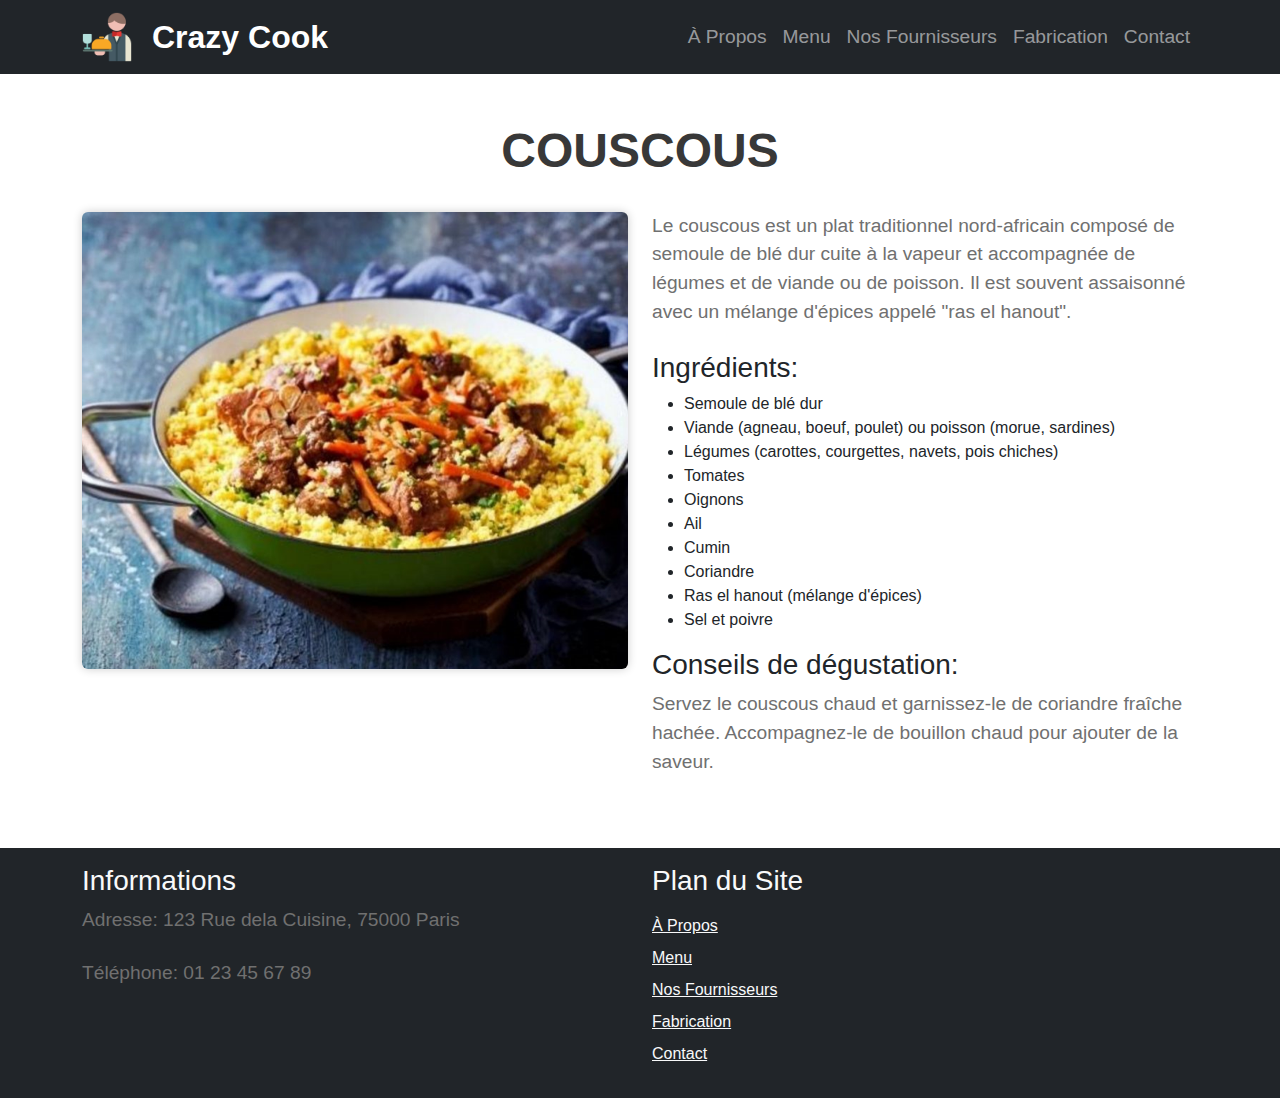
<file: coucous.html>
<!DOCTYPE html>
<html lang="en">

<head>
    <meta charset="UTF-8" />
    <title>Crazy Cook - Plat 1</title>
    <link rel="stylesheet" href="https://cdn.jsdelivr.net/npm/bootstrap@5.2.3/dist/css/bootstrap.min.css" />
    <link rel="stylesheet" href="./style.css" />
    <link rel="stylesheet" href="plat.css">

</head>

<body>
    <!-- Copiez le code du <header> de la page d'accueil -->
        <header>
            <nav class="navbar navbar-expand-lg navbar-dark bg-dark">
                <div class="container">
                    <img src="./img/logo.png" alt="" width="50" style="margin-right: 20px;">
                    <a class="navbar-brand" href="index.html">Crazy Cook</a>
                    <button class="navbar-toggler" type="button" data-bs-toggle="collapse" data-bs-target="#navbarNav"
                        aria-controls="navbarNav" aria-expanded="false" aria-label="Toggle navigation">
                        <span class="navbar-toggler-icon"></span>
                    </button>
                    <div class="collapse navbar-collapse" id="navbarNav">
                        <ul class="navbar-nav ms-auto">
                            <li class="nav-item">
                                <a class="nav-link" href="#about">À Propos</a>
                            </li>
                            <li class="nav-item">
                                <a class="nav-link" href="#menu">Menu</a>
                            </li>
                            <li class="nav-item">
                                <a class="nav-link" href="#suppliers">Nos Fournisseurs</a>
                            </li>
                            <li class="nav-item">
                                <a class="nav-link" href="#manufacturing">Fabrication</a>
                            </li>
                            <li class="nav-item">
                                <a class="nav-link" href="#contact">Contact</a>
                            </li>
                        </ul>
                    </div>
                </div>
            </nav>
        </header>
        <main class="container my-5">
            <h2>Couscous</h2>
            <div class="row">
                <div class="col-md-6">
                    <img src="./img/couscous.png" alt="Plat 1" class="img-fluid rounded" />
                </div>
                <div class="col-md-6">
                    <p>
                        Le couscous est un plat traditionnel nord-africain composé de semoule de blé dur cuite à la vapeur et accompagnée de légumes et de viande ou de poisson. Il est souvent assaisonné avec un mélange d'épices appelé "ras el hanout".
                    </p>
        
                    <h3>Ingrédients:</h3>
                    <ul>
                        <li>Semoule de blé dur</li>
                        <li>Viande (agneau, boeuf, poulet) ou poisson (morue, sardines)</li>
                        <li>Légumes (carottes, courgettes, navets, pois chiches)</li>
                        <li>Tomates</li>
                        <li>Oignons</li>
                        <li>Ail</li>
                        <li>Cumin</li>
                        <li>Coriandre</li>
                        <li>Ras el hanout (mélange d'épices)</li>
                        <li>Sel et poivre</li>
                    </ul>
        
                    <h3>Conseils de dégustation:</h3>
                    <p>Servez le couscous chaud et garnissez-le de coriandre fraîche hachée. Accompagnez-le de bouillon chaud pour ajouter de la saveur.</p>
        
                    <!-- Bouton d'ajout au panier -->
                </div>
            </div>
        </main>
        

    <!-- Copiez le code du <footer> de la page d'accueil -->
        <footer class="bg-dark text-light py-3">
            <div class="container">
                <div class="row">
                    <div class="col-lg-6">
                        <h3>Informations</h3>
                        <p>Adresse: 123 Rue dela Cuisine, 75000 Paris</p>
                        <p>Téléphone: 01 23 45 67 89</p>
                    </div>
                    <div class="col-lg-6">
                        <h3>Plan du Site</h3>
                        <ul class="list-unstyled">
                            <li><a href="#about" class="text-light">À Propos</a></li>
                            <li><a href="#menu" class="text-light">Menu</a></li>
                            <li>
                                <a href="#suppliers" class="text-light">Nos Fournisseurs</a>
                            </li>
                            <li>
                                <a href="#manufacturing" class="text-light">Fabrication</a>
                            </li>
                            <li><a href="#contact" class="text-light">Contact</a></li>
                        </ul>
                    </div>
                </div>
            </div>
        </footer>
    <!-- Bootstrap 5 JS Bundle  -->
    <script src="https://cdn.jsdelivr.net/npm/bootstrap@5.2.3/dist/js/bootstrap.bundle.min.js"></script>
</body>

</html>
</file>
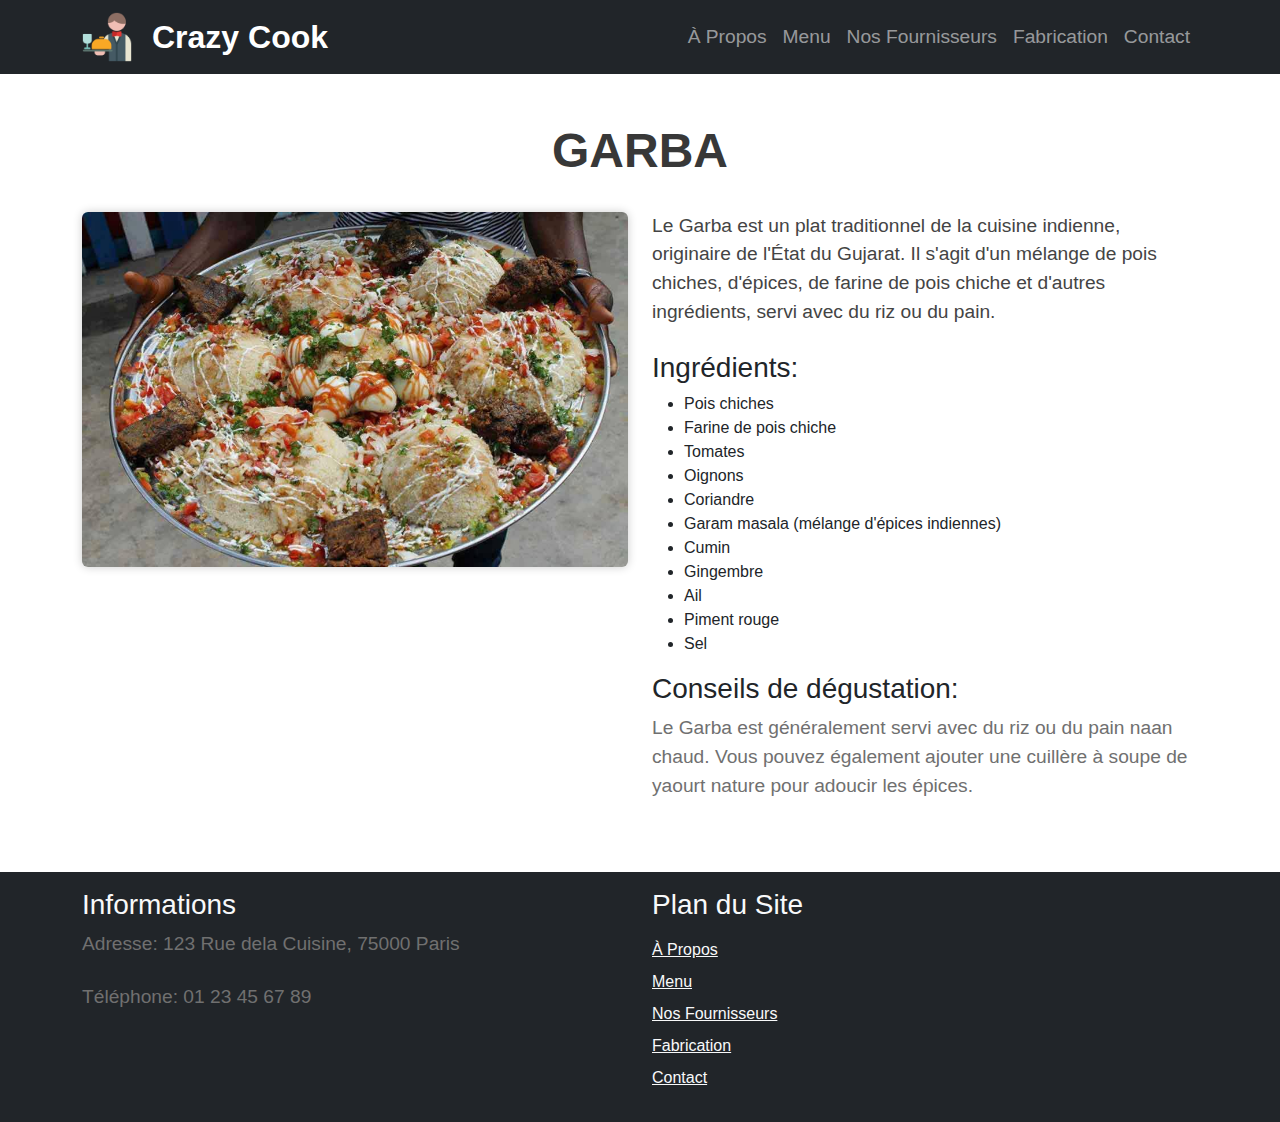
<file: garba.html>
<!DOCTYPE html>
<html lang="en">

<head>
    <meta charset="UTF-8" />
    <title>Crazy Cook - Plat 1</title>
    <link rel="stylesheet" href="https://cdn.jsdelivr.net/npm/bootstrap@5.2.3/dist/css/bootstrap.min.css" />
    <link rel="stylesheet" href="./style.css" />
    <link rel="stylesheet" href="plat.css">

</head>

<body>
    <!-- Copiez le code du <header> de la page d'accueil -->
        <header>
            <nav class="navbar navbar-expand-lg navbar-dark bg-dark">
                <div class="container">
                    <img src="./img/logo.png" alt="" width="50" style="margin-right: 20px;">
                    <a class="navbar-brand" href="index.html">Crazy Cook</a>
                    <button class="navbar-toggler" type="button" data-bs-toggle="collapse" data-bs-target="#navbarNav"
                        aria-controls="navbarNav" aria-expanded="false" aria-label="Toggle navigation">
                        <span class="navbar-toggler-icon"></span>
                    </button>
                    <div class="collapse navbar-collapse" id="navbarNav">
                        <ul class="navbar-nav ms-auto">
                            <li class="nav-item">
                                <a class="nav-link" href="#about">À Propos</a>
                            </li>
                            <li class="nav-item">
                                <a class="nav-link" href="#menu">Menu</a>
                            </li>
                            <li class="nav-item">
                                <a class="nav-link" href="#suppliers">Nos Fournisseurs</a>
                            </li>
                            <li class="nav-item">
                                <a class="nav-link" href="#manufacturing">Fabrication</a>
                            </li>
                            <li class="nav-item">
                                <a class="nav-link" href="#contact">Contact</a>
                            </li>
                        </ul>
                    </div>
                </div>
            </nav>
        </header>
        <main class="container my-5">
            <h2>Garba</h2>
            <div class="row">
                <div class="col-md-6">
                    <img src="./img/garba.png" alt="Plat 1" class="img-fluid rounded" />
                </div>
                <div class="col-md-6">
                    <p class="card-text">Le Garba est un plat traditionnel de la cuisine indienne, originaire de l'État du Gujarat. Il s'agit d'un mélange de pois chiches, d'épices, de farine de pois chiche et d'autres ingrédients, servi avec du riz ou du pain.</p>
        
                    <h3>Ingrédients:</h3>
                    <ul>
                        <li>Pois chiches</li>
                        <li>Farine de pois chiche</li>
                        <li>Tomates</li>
                        <li>Oignons</li>
                        <li>Coriandre</li>
                        <li>Garam masala (mélange d'épices indiennes)</li>
                        <li>Cumin</li>
                        <li>Gingembre</li>
                        <li>Ail</li>
                        <li>Piment rouge</li>
                        <li>Sel</li>
                    </ul>
        
                    <h3>Conseils de dégustation:</h3>
                    <p>Le Garba est généralement servi avec du riz ou du pain naan chaud. Vous pouvez également ajouter une cuillère à soupe de yaourt nature pour adoucir les épices.</p>
                </div>
            </div>
        </main>
        

    <!-- Copiez le code du <footer> de la page d'accueil -->
        <footer class="bg-dark text-light py-3">
            <div class="container">
                <div class="row">
                    <div class="col-lg-6">
                        <h3>Informations</h3>
                        <p>Adresse: 123 Rue dela Cuisine, 75000 Paris</p>
                        <p>Téléphone: 01 23 45 67 89</p>
                    </div>
                    <div class="col-lg-6">
                        <h3>Plan du Site</h3>
                        <ul class="list-unstyled">
                            <li><a href="#about" class="text-light">À Propos</a></li>
                            <li><a href="#menu" class="text-light">Menu</a></li>
                            <li>
                                <a href="#suppliers" class="text-light">Nos Fournisseurs</a>
                            </li>
                            <li>
                                <a href="#manufacturing" class="text-light">Fabrication</a>
                            </li>
                            <li><a href="#contact" class="text-light">Contact</a></li>
                        </ul>
                    </div>
                </div>
            </div>
        </footer>
    <!-- Bootstrap 5 JS Bundle  -->
    <script src="https://cdn.jsdelivr.net/npm/bootstrap@5.2.3/dist/js/bootstrap.bundle.min.js"></script>
</body>

</html>
</file>
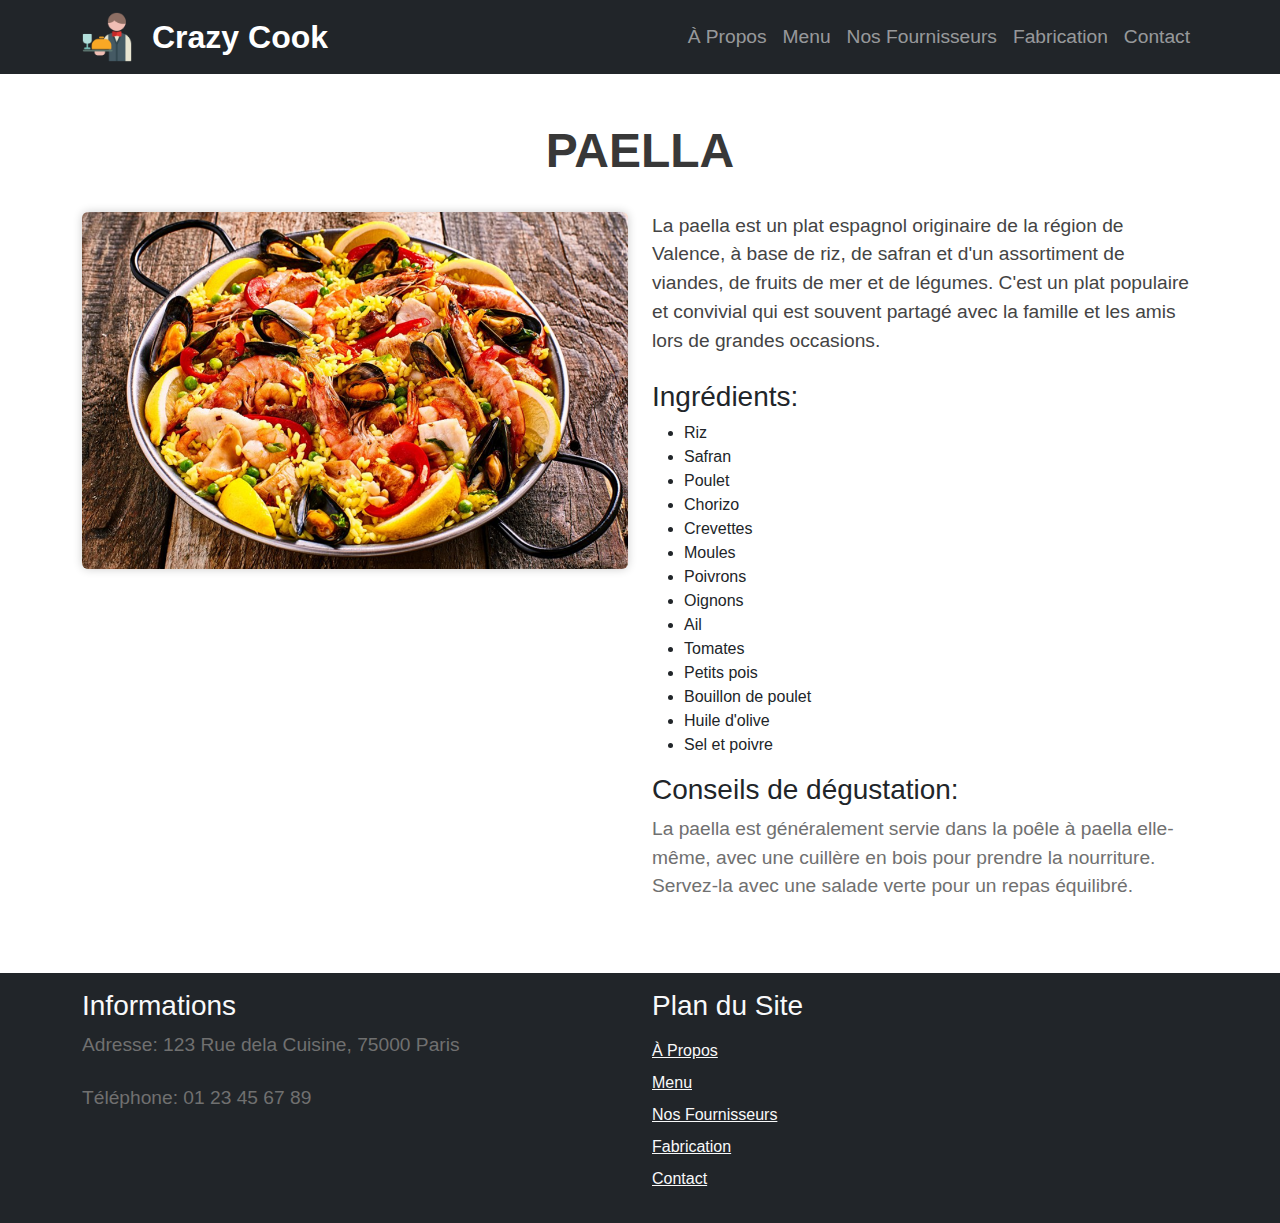
<file: paella.html>
<!DOCTYPE html>
<html lang="en">

<head>
    <meta charset="UTF-8" />
    <title>Crazy Cook - Plat 1</title>
    <link rel="stylesheet" href="https://cdn.jsdelivr.net/npm/bootstrap@5.2.3/dist/css/bootstrap.min.css" />
    <link rel="stylesheet" href="./style.css" />
    <link rel="stylesheet" href="plat.css">
</head>

<body>
    <!-- Copiez le code du <header> de la page d'accueil -->
        <header>
            <nav class="navbar navbar-expand-lg navbar-dark bg-dark">
                <div class="container">
                    <img src="./img/logo.png" alt="" width="50" style="margin-right: 20px;">
                    <a class="navbar-brand" href="index.html">Crazy Cook</a>
                    <button class="navbar-toggler" type="button" data-bs-toggle="collapse" data-bs-target="#navbarNav"
                        aria-controls="navbarNav" aria-expanded="false" aria-label="Toggle navigation">
                        <span class="navbar-toggler-icon"></span>
                    </button>
                    <div class="collapse navbar-collapse" id="navbarNav">
                        <ul class="navbar-nav ms-auto">
                            <li class="nav-item">
                                <a class="nav-link" href="#about">À Propos</a>
                            </li>
                            <li class="nav-item">
                                <a class="nav-link" href="#menu">Menu</a>
                            </li>
                            <li class="nav-item">
                                <a class="nav-link" href="#suppliers">Nos Fournisseurs</a>
                            </li>
                            <li class="nav-item">
                                <a class="nav-link" href="#manufacturing">Fabrication</a>
                            </li>
                            <li class="nav-item">
                                <a class="nav-link" href="#contact">Contact</a>
                            </li>
                        </ul>
                    </div>
                </div>
            </nav>
        </header>
        <main class="container my-5">
            <h2>Paella</h2>
            <div class="row">
                <div class="col-md-6">
                    <img src="./img/paella.png" alt="Plat 1" class="img-fluid rounded" />
                </div>
                <div class="col-md-6">
                    <p class="card-text">La paella est un plat espagnol originaire de la région de Valence, à base de riz, de safran et d'un assortiment de viandes, de fruits de mer et de légumes. C'est un plat populaire et convivial qui est souvent partagé avec la famille et les amis lors de grandes occasions.</p>
        
                    <h3>Ingrédients:</h3>
                    <ul>
                        <li>Riz</li>
                        <li>Safran</li>
                        <li>Poulet</li>
                        <li>Chorizo</li>
                        <li>Crevettes</li>
                        <li>Moules</li>
                        <li>Poivrons</li>
                        <li>Oignons</li>
                        <li>Ail</li>
                        <li>Tomates</li>
                        <li>Petits pois</li>
                        <li>Bouillon de poulet</li>
                        <li>Huile d'olive</li>
                        <li>Sel et poivre</li>
                    </ul>
        
                    <h3>Conseils de dégustation:</h3>
                    <p>La paella est généralement servie dans la poêle à paella elle-même, avec une cuillère en bois pour prendre la nourriture. Servez-la avec une salade verte pour un repas équilibré.</p>
        
                    <!-- Bouton d'ajout au panier -->
                </div>
            </div>
        </main>
        

    <!-- Copiez le code du <footer> de la page d'accueil -->
        <footer class="bg-dark text-light py-3">
            <div class="container">
                <div class="row">
                    <div class="col-lg-6">
                        <h3>Informations</h3>
                        <p>Adresse: 123 Rue dela Cuisine, 75000 Paris</p>
                        <p>Téléphone: 01 23 45 67 89</p>
                    </div>
                    <div class="col-lg-6">
                        <h3>Plan du Site</h3>
                        <ul class="list-unstyled">
                            <li><a href="#about" class="text-light">À Propos</a></li>
                            <li><a href="#menu" class="text-light">Menu</a></li>
                            <li>
                                <a href="#suppliers" class="text-light">Nos Fournisseurs</a>
                            </li>
                            <li>
                                <a href="#manufacturing" class="text-light">Fabrication</a>
                            </li>
                            <li><a href="#contact" class="text-light">Contact</a></li>
                        </ul>
                    </div>
                </div>
            </div>
        </footer>
    <!-- Bootstrap 5 JS Bundle  -->
    <script src="https://cdn.jsdelivr.net/npm/bootstrap@5.2.3/dist/js/bootstrap.bundle.min.js"></script>
</body>

</html>
</file>
<file: style.css>
/* Couleurs */
:root {
    --primary-color: #D9001B;
    --secondary-color: #F9D900;
    --background-color: #F3F3F3;
    --text-color: #444444;
  }
  
  /* Police */
  body {
    font-family: Arial, sans-serif;
    font-size: 16px;
    line-height: 1.5;
  }
  
  /* En-tête */
  header {
    background-color: var(--primary-color);
    color: #fff;
  }
  
  .navbar-brand {
    font-size: 2rem;
    font-weight: bold;
  }
  
  .nav-link {
    font-size: 1.2rem;
  }
  
  /* Sections */
  section {
    margin: 3rem 0;
  }
  
  h2 {
    font-size: 2.5rem;
    font-weight: bold;
    text-transform: uppercase;
    color: var(--primary-color);
  }
  
  .card {
    border: none;
    box-shadow: 0 4px 8px rgba(0, 0, 0, 0.2);
    transition: box-shadow 0.3s ease-in-out;
  }
  
  .card:hover {
    box-shadow: 0 8px 16px rgba(0, 0, 0, 0.2);
  }
  
  .card-img-top {
    border-radius: 10px 10px 0 0;
  }
  
  .card-body {
    background-color: var(--background-color);
  }
  
  .card-title {
    font-size: 1.5rem;
    font-weight: bold;
    color: var(--primary-color);
  }
  
  .card-text {
    font-size: 1.2rem;
    color: var(--text-color);
  }
  
  .card-footer {
    background-color: var(--background-color);
    border-top: none;
  }
  
  .btn-primary {
    background-color: var(--secondary-color);
    border: none;
    color: var(--text-color);
    font-size: 1.2rem;
    font-weight: bold;
    text-transform: uppercase;
    transition: background-color 0.3s ease-in-out;
  }
  
  .btn-primary:hover {
    background-color: var(--primary-color);
    color: #fff;
  }
  
  /* Pied de page */
  footer {
    background-color: var(--primary-color);
    color: #fff;
  }
  
  .list-unstyled {
    margin-top: 1rem;
  }
  
  .list-unstyled li {
    margin-bottom: 0.5rem;
  }
  
  .list-unstyled a {
    color: #fff;
  }
  
  .list-unstyled a:hover {
    color: var(--secondary-color);
  }
  
  /* Formulaire de contact */
  form {
    background-color: var(--background-color);
    border-radius: 10px;
    padding: 2rem;
    box-shadow: 0 4px 8px rgba(0, 0, 0, 0.2);
  }
  
  .form-label {
    font-weight: bold;
    font-size: 1.2rem;
    color: var(--primary-color);
  }
  
  .form-control {
    margin-bottom: 1.5rem;
  }
  
  textarea {
    height: 10rem;
  }
  
  button[type="submit"] {
    background-color: var(--secondary-color);
    border: none;
    color: var(--text-color);
    font-size: 1.2rem;
    font-weight: bold;
    text-transform: uppercase;
    transition: background-color 0.3s ease-in-out;
  }
  
  button[type="submit"]:hover {
    background-color: var(--primary-color);
    color: #fff;
  }
  

  p{
    font-size: 1.5rem;
    color: var(--text-color);
  }
</file>
<file: plat.css>
/* Stylisation du titre */
h2 {
    color: #383838;
    font-family: 'Montserrat', sans-serif;
    font-size: 3rem;
    font-weight: bold;
    text-align: center;
    margin-bottom: 2rem;
  }
  
  /* Stylisation du texte */
  p {
    color: #707070;
    font-family: 'Open Sans', sans-serif;
    font-size: 1.2rem;
    line-height: 1.5;
    margin-bottom: 1.5rem;
  }
  
  /* Stylisation des boutons */
  .btn-primary {
    background-color: #FFA500;
    border-color: #FFA500;
    color: #ffffff;
    font-family: 'Montserrat', sans-serif;
    font-size: 1.2rem;
    font-weight: bold;
    padding: 0.75rem 2rem;
    margin-top: 1.5rem;
  }
  
  /* Stylisation de l'image */
  .img-fluid {
    box-shadow: 0 0 10px rgba(0, 0, 0, 0.2);
    margin-bottom: 2rem;
  }
</file>
